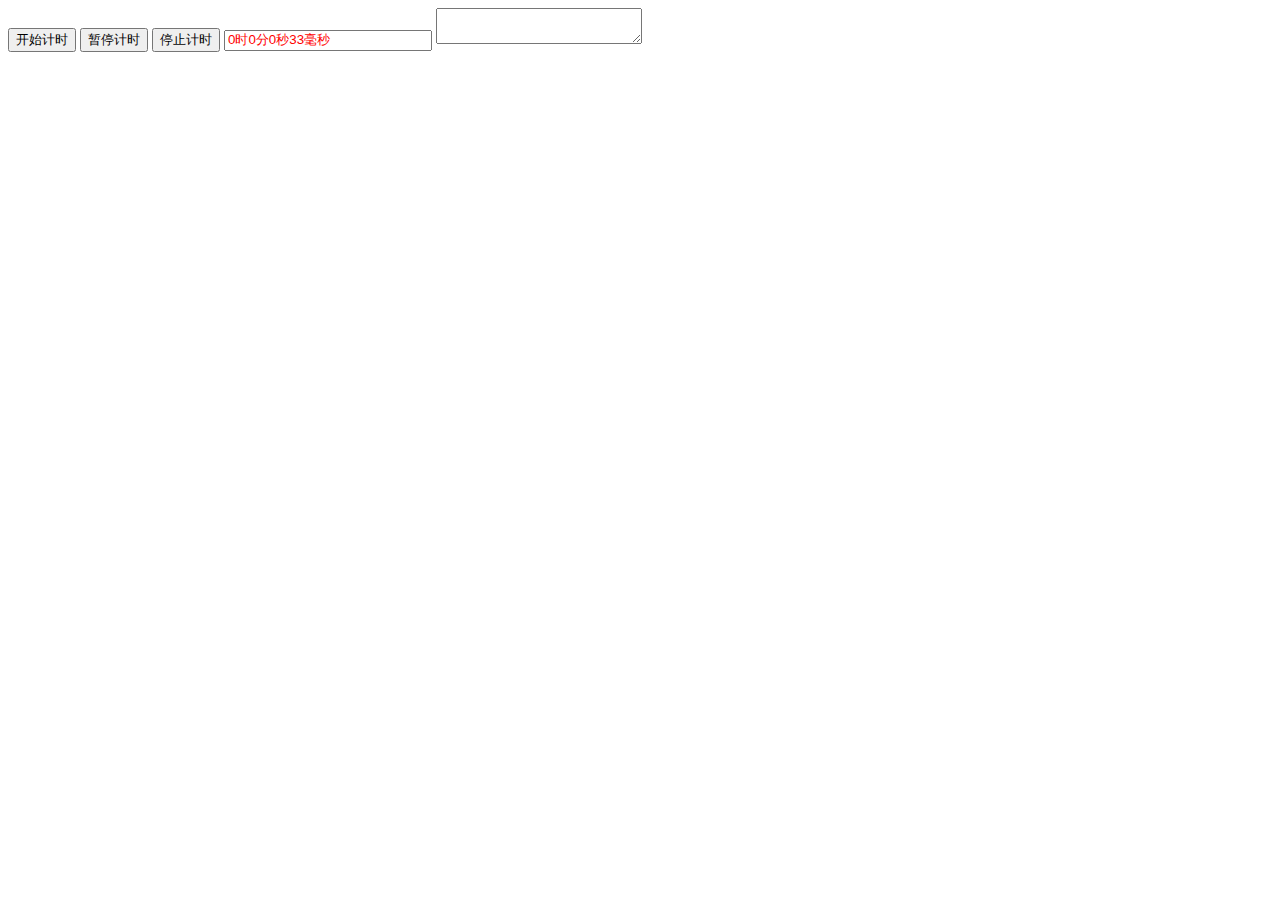
<file: TimeCount/index.html>
<!DOCTYPE html>
<html>

	<head>
		<meta charset="utf-8" />
		<title></title>
	</head>

	<script language="javascript">
		var se, m = 0,
			h = 0,
			s = 0,
			ss = 1,
			rindex = 0;
			
		var recordt= new Array;

		function second() {
			if ((ss % 50) == 0) {
				s += 1;
				ss = 1;
			}
			if (s > 0 && (s % 60) == 0) {
				m += 1;
				s = 0;
			}
			if (m > 0 && (m % 60) == 0) {
				h += 1;
				m = 0;
			}
			t = h + "时" + m + "分" + s + "秒" + ss + "毫秒"; //时分秒运算
			document.getElementById("showtime").value = t; //这有一个给id为showtime的input赋值的语句，可以实现动态计时。
			//其实所谓的动态计时，就是在很短的时间里不停给显示时间的地方更新数值，由于速度很快，这样计时器看起来时刻都在变化。但其实不是的，它从本质上还是静态的，这跟js的伪多线程原理是一样的。
			ss += 1;
		}

		function startclock() {
			clearInterval(se);
			se = setInterval("second()", 20);
		} //这个函数是要放到按钮的click事件上的
		function pauseclock() {
			clearInterval(se);
			//document.getElementById("recordtime").value = t;
			recordt[rindex] = t;
			document.getElementById("recordtime").value += recordt[rindex]+"\r\n";
			rindex++;
		} //这个函数是要放到按钮的click事件上的
		function stopclock() {
			clearInterval(se);
			ss = 1;
			m = h = s = rindex = 0;
			recordt = new Array;
		} //这个函数是要放到按钮的click事件上的
	</script>

	<body onload = "startclock()";>
		
		<input name="s" type="button" value="开始计时" onClick="startclock()">

		<input name="s" type="button" value="暂停计时" onClick="pauseclock()">

		<input name="s" type="button" value="停止计时" onClick="stopclock()">

		<input name="showtime" style="color:#ff0000;width:200px;" id="showtime" type="text" value="0时0分0秒">
		
		<textarea name = "recordtime" style="color:#ff0000;width:200px;" id="recordtime" type="text" value="0时0分0秒">
			
		</textarea>

	</body>

</html>
</file>
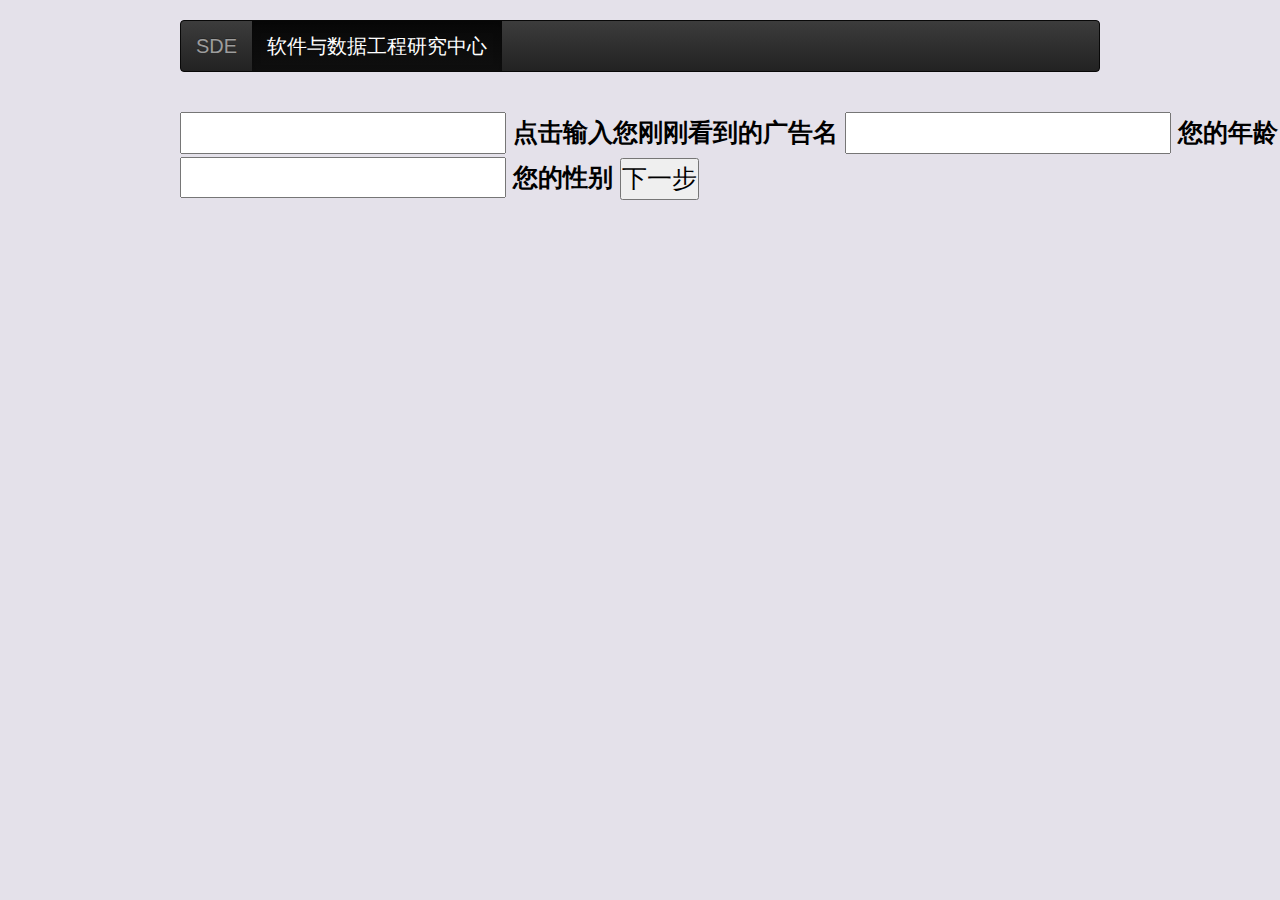
<file: Exper1/ans1.html>
<!DOCTYPE html><meta charset="UTF-8"><html><link href="css/bootstrap.min.css" rel="stylesheet" /><link href="css/bootstrap-theme.min.css" rel="stylesheet"/><link href="css/read.css" rel="stylesheet"/><script src="jquery-1.10.2.min.js"></script><script src="js/classie.js"></script><script src="js/descrip.js"></script><script src="js/common-min.js"></script><script>var first = 0;var second = 0;function alertradio() {    alert($("input[name='radio1']:checked").val());}function get_input() {    // alert(sessionStorage.getItem("readtime"));    var adname = document.getElementById("input1").value;    var age = document.getElementById("input2").value;    var gender = document.getElementById("input3").value;    if (adname == "" || age == "" || gender == "") {        alert("请填写相关内容");    } else {        sessionStorage.setItem("adname", adname);        sessionStorage.setItem("age", age);        sessionStorage.setItem("gender", gender);        next();    }}function get_radio1() {    // alert(sessionStorage.getItem("readtime"));    first = $("input[name='radio1']:checked").val();    if (first == null) {        alert("请为每个测试至少选择1个选项 !");    } else {        sessionStorage.setItem("adradio1", first);        next();    }}function get_radio2() {    // alert(sessionStorage.getItem("readtime"));    second = $("input[name='radio2']:checked").val();    if (second == null) {        alert("请为每个测试至少选择1个选项 !");    } else {        sessionStorage.setItem("adradio2", second);        rotateSS();        upload();    }}function rotateSS() //{    for (i = 0; i < sessionStorage.length; i++) {        console.log("第个" + (i + 1) + "键值是" + sessionStorage.key(i) + " ： " + sessionStorage.getItem(sessionStorage.key(i)));    }}</script><head>    <title>来答几个小问题吧</title>    <style>    * {        margin: 0;        padding: 0;    }        body {        background-color: #E4E1EA;        font: normal 25px/1.5 Calibri, Candara, Segoe, "华文中宋", "楷体", Optima, Arial, sans-serif;        color: #000;    }        .wrapper {        text-align: left;        width: 1400px;        margin: 20px auto;    }        p {        margin: 15px 0 5px 0;    }        ul {        list-style: none    }        li span {        display: inline-block;        vertical-align: top;    }        strong {        font-weight: bold;    }        .radio-btn input[type="radio"],    .check-box input[type="checkbox"] {        visibility: hidden;    }        .radio-btn {        width: 25px;        height: 25px;        display: inline-block;        float: left;        margin-right: 5px;        cursor: pointer;        position: relative;        -webkit-border-radius: 90%;        -moz-border-radius: 100%;        border-radius: 100%;        border: 1px solid #E1E484;        box-shadow: 0 0 1px #ccc;        background: rgb(255, 255, 255);        background: -moz-linear-gradient(top, rgba(255, 255, 255, 1) 0%, rgba(246, 246, 246, 1) 47%, rgba(237, 237, 237, 1) 100%);        background: -webkit-gradient(linear, left top, left bottom, color-stop(0%, rgba(255, 255, 255, 1)), color-stop(47%, rgba(246, 246, 246, 1)), color-stop(100%, rgba(237, 237, 237, 1)));        background: -webkit-linear-gradient(top, rgba(255, 255, 255, 1) 0%, rgba(246, 246, 246, 1) 47%, rgba(237, 237, 237, 1) 100%);        background: -o-linear-gradient(top, rgba(255, 255, 255, 1) 0%, rgba(246, 246, 246, 1) 47%, rgba(237, 237, 237, 1) 100%);        background: -ms-linear-gradient(top, rgba(255, 255, 255, 1) 0%, rgba(246, 246, 246, 1) 47%, rgba(237, 237, 237, 1) 100%);        background: linear-gradient(to bottom, rgba(255, 255, 255, 1) 0%, rgba(246, 246, 246, 1) 47%, rgba(237, 237, 237, 1) 100%);        filter: progid: DXImageTransform.Microsoft.gradient(startColorstr='#ffffff', endColorstr='#ededed', GradientType=0);    }        .checkedRadio {        -moz-box-shadow: inset 0 0 5px 1px #ccc;        -webkit-box-shadow: inset 0 0 5px 1px #ccc;        box-shadow: inset 0 0 5px 1px #ccc;    }        .radio-btn i {        border: 1px solid #ccc;        width: 10px;        height: 10px;        position: absolute;        left: 4px;        top: 4px;        -webkit-border-radius: 100%;        -moz-border-radius: 100%;        border-radius: 100%;    }        .checkedRadio i {        background-color: #E1E484;    }    </style>    <!--<script src="js/prefixfree.min.js"></script>--></head><body>    <div class="container">        <h1></h1>        <nav class="navbar navbar-inverse">            <!-- Brand and toggle get grouped for better mobile display -->            <div class="navbar-header">                <button type="button" class="navbar-toggle collapsed" data-toggle="collapse" data-target="#navbar-menu" aria-expanded="false">                    <span class="sr-only">Toggle navigation</span>                    <span class="icon-bar"></span>                    <span class="icon-bar"></span>                    <span class="icon-bar"></span>                </button>                <a style="font-size: 20px" class="navbar-brand" href="#">SDE</a>            </div>            <div id="navbar-menu" class="collapse navbar-collapse">                <ul class="nav navbar-nav">                    <li class="active">                        <a style="font-size: 20px" href="#">软件与数据工程研究中心</a>                    </li>                </ul>            </div>        </nav>        <table>            <tr>                <td id="tdBjzbsx">                    <div class="wrapper" id="div1" style="display: block" align="center">                        <section class="content bgcolor-1">                            <!--    <li>                                <p style="font-size: 30px">1.请输入你之前阅读时看到的广告名字</p>                            </li> -->                            <span class="input input--haruki">                            <input id="input1" type="text" class="input__field input__field--haruki">                                <label class="input__label input__label--haruki" for="input1">                                <span class="input__label-content input__label-content--haruki">点击输入您刚刚看到的广告名</span>                            </label>                            </span>                            <span class="input input--haruki">                             <input id="input2" type="text" class="input__field input__field--haruki">                                <label class="input__label input__label--haruki" for="input2">                                <span class="input__label-content input__label-content--haruki">您的年龄</span>                            </label>                            </span>                            <span class="input input--haruki">                                 <input id="input3" type="text" class="input__field input__field--haruki">                                <label class="input__label input__label--haruki" for="input3">                                <span class="input__label-content input__label-content--haruki">您的性别</span>                            </label>                            </span>                            <span class="input input--haruki" style="vertical-align: middle;">                            <button class="butt" onclick="get_input()">下一步</button>                            </span>                        </section>                        <br/>                        <br/>                        <br/>                    </div>                    <div class="wrapper" id="div2" style="display: none">                        <ul>                            <li>                                <p>下面哪一则广告你见过</p>                            </li>                            <li>                                <input name="radio1" type="radio" class="radio-btn" value="A" />A. 五粮液</li>                            <li>                                <input name="radio1" type="radio" class="radio-btn" value="B" />B. 老白干</li>                            <li>                                <input name="radio1" type="radio" class="radio-btn" value="C" />C. 水井坊</li>                            <li>                                <input name="radio1" type="radio" class="radio-btn" value="D" />D. 杰德</li>                        </ul>                        <span class="input input--haruki" style="vertical-align: middle;">                            <button class="butt" onclick="get_radio1()">下一步</button>                            </span>                    </div>                    <div class="wrapper" id="div3" style="display: none">                        <!--<ul>                            <li>                                <p>下面哪一则广告你见过</p>                            </li>                            <li>                                <input name="radio2" type="radio" style="float: bottom" class="radio-btn" value="A" /></li>                                <img src="pic/ad1.jpg">                            <li>                                <input name="radio2" type="radio" class="radio-btn" value="B" /></li>                                <img src="pic/ad2.jpg">                            <li>                                <input name="radio2" type="radio" class="radio-btn" value="C" />C. 水井坊</li>                            <li>                                <input name="radio2" type="radio" class="radio-btn" value="D" />D. 杰德</li>                        </ul>-->                        <table style="border-collapse:separate; border-spacing:30px; ">                            <tr>                                <td>                                    <label for="imgad1">                                        <!--<a href="javascript:;" onclick="$("#imgad1").attr("checked",'checked')">-->                                        <img src="pic/ad1.jpg" align="middle" width="400px" height="320px">                                        <!--</a>-->                                    </label>                                </td>                                <td>                                    <label for="imgad2">                                        <!--<a href="javascript:;" onclick="$("#imgad2").attr("checked",'checked')">-->                                        <img src="pic/ad5.jpg" align="middle" width="400px" height="320px">                                        <!--</a>-->                                    </label>                                </td>                            </tr>                            <tr>                                <td>                                    <input name="radio2" id="imgad1" type="radio" class="radio-btn" value="A" />                                    </li>                                </td>                                <td>                                    <input name="radio2" id="imgad2" type="radio" class="radio-btn" value="B" />                                    </li>                                </td>                            </tr>                            <tr>                                <td>                                    <label for="imgad3">                                        <img src="pic/ad6.jpg" align="middle" width="400px" height="320px">                                    </label>                                </td>                                <td>                                    <label for="imgad4">                                        <img src="pic/ad7.jpg" align="middle" width="400px" height="320px">                                    </label>                                </td>                            </tr>                            <tr>                                <td>                                    <input name="radio2" id="imgad3" type="radio" class="radio-btn" value="C" />                                </td>                                <td>                                    <input name="radio2" id="imgad4" type="radio" class="radio-btn" value="D" />                                </td>                            </tr>                        </table>                        <br/>                        <br/>                        <button id="login_submit" class="butt" onclick="get_radio2()">下一步</button>                    </div>                </td>            </tr>            <tr>                <td>                    <div align="center">                        <!-- <button class="butt" onclick="get_input()">下一步</button> -->                        </br>                    </div>                </td>                <!-- <input type="button" value="下一步" id="xyb" name="cz3" onclick="javascript:next()" /> -->            </tr>        </table>    </div>    <!--                     </br>                    </br>                </td>            </tr>        </table>        <!-- <div class="wrapper">            <ul>                <li>                    <p>第一个问题: 下列哪个选项是错误的</p>                </li>                <li>                    <input name="radio1" type="radio" class="radio-btn" value="A" />A. 文中的爸爸是摆渡手</li>                <li>                    <input name="radio1" type="radio" class="radio-btn" value="B" />B. 文中的“阿姨”是作者的妈妈</li>                <li>                    <input name="radio1" type="radio" class="radio-btn" value="C" />C. 文中的爸爸是作者的亲生父亲</li>                <li>                    <input name="radio1" type="radio" class="radio-btn" value="D" />D. 文中表达了帮助别人的价值观</li>            </ul>            <br/>            <ul>                <li>                    <p>第二个问题：谁救了摆渡手</p>                </li>                <li>                    <input name="radio2" type="radio" class="radio-btn" value="A" />A. </li>                <li>                    <input name="radio2" type="radio" class="radio-btn" value="B" />B. </li>                <li>                    <input name="radio2" type="radio" class="radio-btn" value="C" />C. </li>                <li>                    <input name="radio2" type="radio" class="radio-btn" value="D" />D. </li>            </ul>            <br/>            <br/>            <!-- <div align="center"> -->    <!-- <button class="butt" align="center" onclick="get_radio()">下一步</button> -->    <!-- </div> -->    <!-- </div> -->    <!--<div style="text-align:center;clear:both">-->    <!--<script src="/gg_bd_ad_720x90.js" type="text/javascript"></script>-->    <!--<script src="/follow.js" type="text/javascript"></script>-->    <!--<script src="js/index.js"></script>-->    <script>    (function() {        // trim polyfill : https://developer.mozilla.org/en-US/docs/Web/JavaScript/Reference/Global_Objects/String/Trim        if (!String.prototype.trim) {            (function() {                // Make sure we trim BOM and NBSP                var rtrim = /^[\s\uFEFF\xA0]+|[\s\uFEFF\xA0]+$/g;                String.prototype.trim = function() {                    return this.replace(rtrim, '');                };            })();        }        [].slice.call(document.querySelectorAll('input.input__field')).forEach(function(inputEl) {            // in case the input is already filled..            if (inputEl.value.trim() !== '') {                classie.add(inputEl.parentNode, 'input--filled');            }            // events:            inputEl.addEventListener('focus', onInputFocus);            inputEl.addEventListener('blur', onInputBlur);        });        function onInputFocus(ev) {            classie.add(ev.target.parentNode, 'input--filled');        }        function onInputBlur(ev) {            if (ev.target.value.trim() === '') {                classie.remove(ev.target.parentNode, 'input--filled');            }        }    })();    </script>    <script>    function upload() {            console.log('jinlaile');            var $submitBt = $('#login_submit');            // 组装请求            var request = {                esradio1: sessionStorage.getItem("esradio1"),                esradio2: sessionStorage.getItem("esradio2"),                adradio1: sessionStorage.getItem("adradio1"),                adradio2: sessionStorage.getItem("adradio2"),                adname: sessionStorage.getItem("adname"),                age: sessionStorage.getItem("age"),                gender: sessionStorage.getItem("gender"),                readtime: sessionStorage.getItem("readtime"),                type: sessionStorage.getItem("type")            };                        // 检查锁            if ($submitBt.hasClass('loading')) {                return false;            }            $submitBt.addClass('loading').text('登录中...')            $.ajax({                'url': API_BASE + '/pc_insert_data.php',                //                   'url'      : API_BASE + '/head.php',                'data': request,                'dataType': 'json',                'type': 'post',                'success': function(json) {                    var errArr = [0, '数据库连接失败', 0, 0, 0, '缺少参数', 0, '用户名或密码错误', 0, 0, 0, '字符非法']                    if (json.rcode == 0) {                        // 成功之后跳转                        window.location.href = 'endpage.html'                    } else {                        Gtool.msgBox("登录失败", errArr[json.rcode] || '出现未知错误')                    }                },                'error': function() {                    Gtool.msgBox("登录失败", "登录过程中发生错误。")                },                'complete': function() {                    $submitBt.removeClass('loading').text('登 录')                }            });    }    </script></body></html>
</file>
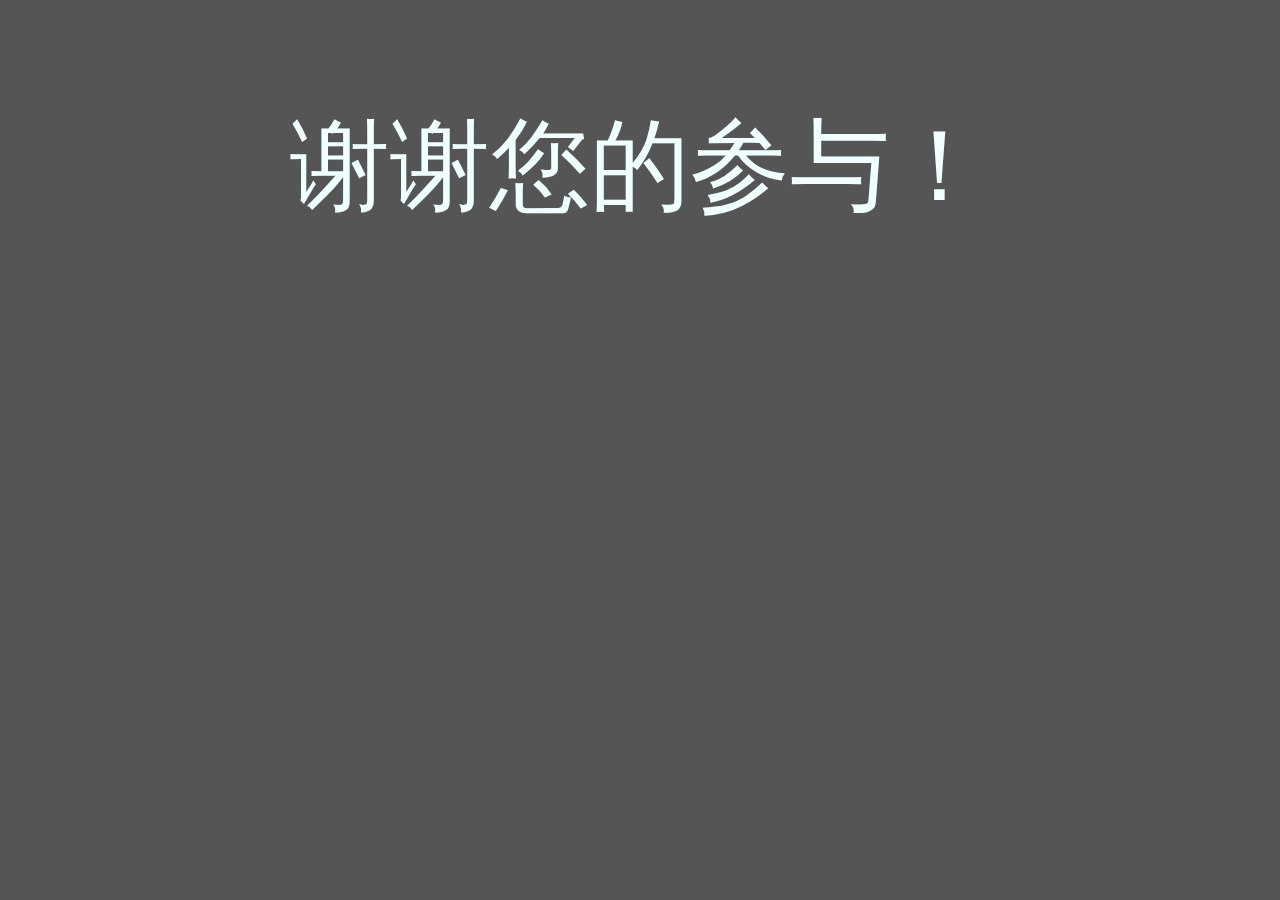
<file: Exper1/endpage.html>
<!DOCTYPE html>
<html lang="en">
<head>
    <meta charset="UTF-8">
    <title>谢谢参与！</title>
</head>
<body style="background-color: #555555;">

<div align="center"?>
<p style="font-size: 100px;font-family: 华文彩云;color: azure">谢谢您的参与！</p>
</div>
</body>
</html>
</file>
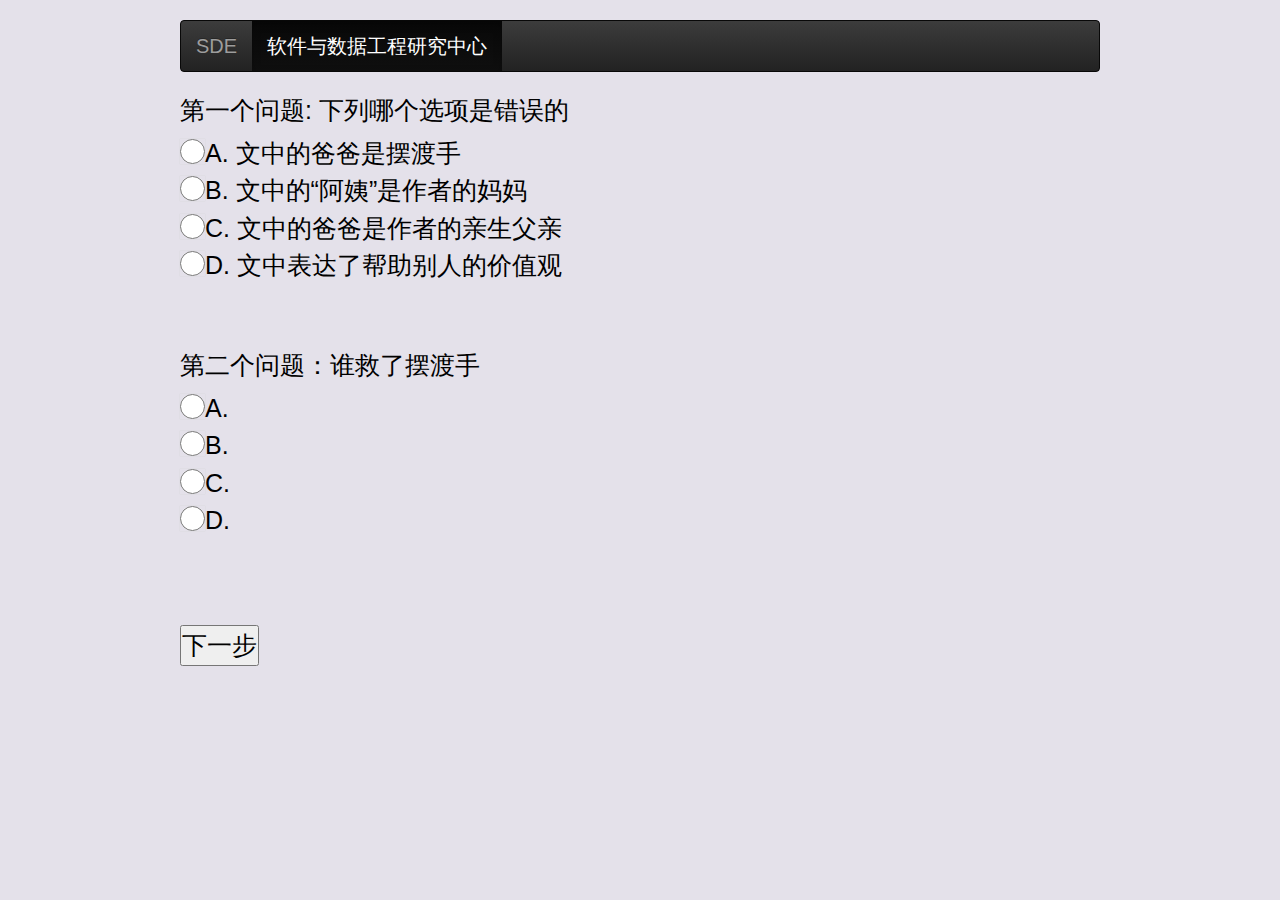
<file: Exper1/qanda1.html>
<!DOCTYPE html>
<meta charset="UTF-8">
<html>
<link href="css/bootstrap.min.css" rel="stylesheet" />
<link href="css/bootstrap-theme.min.css" rel="stylesheet" />
<link href="css/read.css" rel="stylesheet" />
<script src='jquery-1.10.2.min.js'></script>
<script type="text/javascript">
var first = 0;
var second = 0;
function alertradio(){
	alert($("input[name='radio1']:checked").val());
}
function get_radio() {

    // alert(sessionStorage.getItem("readtime"));
    first = $("input[name='radio1']:checked").val();
    second = $("input[name='radio2']:checked").val();
    
    if (first == null || second == null) {
        alert("请为每个测试至少选择1个选项 !");
    } else {
       // going on
     sessionStorage.setItem("esradio1", first);
     sessionStorage.setItem("esradio2",second);
    window.location.href="ans1.html"
    }
    
    // }
}
</script>

<head>
    <title>来答几个小问题吧</title>
    <style>
    * {
        margin: 0;
        padding: 0;
    }
    
    body {
        background-color: #E4E1EA;
        font: normal 25px/1.5 Calibri, Candara, Segoe, "华文中宋", "楷体", Optima, Arial, sans-serif;
        color: #000;
    }
    
    .wrapper {
        text-align: left;
        width: 1200px;
        margin: 20px auto;
    }
    
    p {
        margin: 15px 0 5px 0;
    }
    
    ul {
        list-style: none
    }
    
    li span {
        display: inline-block;
        vertical-align: top;
    }
    
    strong {
        font-weight: bold;
    }
    
    .radio-btn input[type="radio"],
    .check-box input[type="checkbox"] {
        visibility: hidden;
    }
    
    .radio-btn {
        width: 25px;
        height: 25px;
        display: inline-block;
        float: left;
        margin-right: 5px;
        cursor: pointer;
        position: relative;
        -webkit-border-radius: 90%;
        -moz-border-radius: 100%;
        border-radius: 100%;
        border: 1px solid #E1E2E4;
        box-shadow: 0 0 1px #ccc;
        background: rgb(255, 255, 255);
        background: -moz-linear-gradient(top, rgba(255, 255, 255, 1) 0%, rgba(246, 246, 246, 1) 47%, rgba(237, 237, 237, 1) 100%);
        background: -webkit-gradient(linear, left top, left bottom, color-stop(0%, rgba(255, 255, 255, 1)), color-stop(47%, rgba(246, 246, 246, 1)), color-stop(100%, rgba(237, 237, 237, 1)));
        background: -webkit-linear-gradient(top, rgba(255, 255, 255, 1) 0%, rgba(246, 246, 246, 1) 47%, rgba(237, 237, 237, 1) 100%);
        background: -o-linear-gradient(top, rgba(255, 255, 255, 1) 0%, rgba(246, 246, 246, 1) 47%, rgba(237, 237, 237, 1) 100%);
        background: -ms-linear-gradient(top, rgba(255, 255, 255, 1) 0%, rgba(246, 246, 246, 1) 47%, rgba(237, 237, 237, 1) 100%);
        background: linear-gradient(to bottom, rgba(255, 255, 255, 1) 0%, rgba(246, 246, 246, 1) 47%, rgba(237, 237, 237, 1) 100%);
        filter: progid: DXImageTransform.Microsoft.gradient(startColorstr='#ffffff', endColorstr='#ededed', GradientType=0);
    }
    
    .checkedRadio {
        -moz-box-shadow: inset 0 0 5px 1px #ccc;
        -webkit-box-shadow: inset 0 0 5px 1px #ccc;
        box-shadow: inset 0 0 5px 1px #ccc;
    }
    
    .radio-btn i {
        border: 1px solid #E1E2E4;
        width: 10px;
        height: 10px;
        position: absolute;
        left: 4px;
        top: 4px;
        -webkit-border-radius: 100%;
        -moz-border-radius: 100%;
        border-radius: 100%;
    }
    
    .checkedRadio i {
        background-color: #898A8C;
    }
    </style>
    <!--<script src="js/prefixfree.min.js"></script>-->
</head>

<body>
    <div class="container">
        <h1></h1>
        <nav class="navbar navbar-inverse">
            <!-- Brand and toggle get grouped for better mobile display -->
            <div class="navbar-header">
                <button type="button" class="navbar-toggle collapsed" data-toggle="collapse" data-target="#navbar-menu" aria-expanded="false">
                    <span class="sr-only">Toggle navigation</span>
                    <span class="icon-bar"></span>
                    <span class="icon-bar"></span>
                    <span class="icon-bar"></span>
                </button>
                <a style="font-size: 20px" class="navbar-brand" href="#">SDE</a>
            </div>
            <div id="navbar-menu" class="collapse navbar-collapse">
                <ul class="nav navbar-nav">
                    <li class="active">
                        <a style="font-size: 20px" href="#">软件与数据工程研究中心</a>
                    </li>
                </ul>
            </div>
        </nav>
        <div class="wrapper">
            <ul>
                <li>
                    <p>第一个问题: 下列哪个选项是错误的</p>
                </li>
                <li>
                    <input name="radio1" type="radio" class="radio-btn" value="A" />A. 文中的爸爸是摆渡手</li>
                <li>
                    <input name="radio1" type="radio" class="radio-btn" value="B" />B. 文中的“阿姨”是作者的妈妈</li>
                <li>
                    <input name="radio1" type="radio" class="radio-btn" value="C" />C. 文中的爸爸是作者的亲生父亲</li>
                <li>
                    <input name="radio1" type="radio" class="radio-btn" value="D" />D. 文中表达了帮助别人的价值观</li>
            </ul>
            <br/>
            <ul>
                <li>
                    <p>第二个问题：谁救了摆渡手</p>
                </li>
                <li>
                    <input name="radio2" type="radio" class="radio-btn" value="A" />A. </li>
                <li>
                    <input name="radio2" type="radio" class="radio-btn" value="B" />B. </li>
                <li>
                    <input name="radio2" type="radio" class="radio-btn" value="C" />C. </li>
                <li>
                    <input name="radio2" type="radio" class="radio-btn" value="D" />D. </li>
            </ul>
            <br/>
            <br/>
            <!-- <div align="center"> -->
            <button class="butt" align="center" onclick="get_radio()">下一步</button>
            <!-- </div> -->
        </div>
        <!--<div style="text-align:center;clear:both">-->
        <!--<script src="/gg_bd_ad_720x90.js" type="text/javascript"></script>-->
        <!--<script src="/follow.js" type="text/javascript"></script>-->
    </div>
    
    <!--<script src="js/index.js"></script>-->
</body>

</html>
</file>
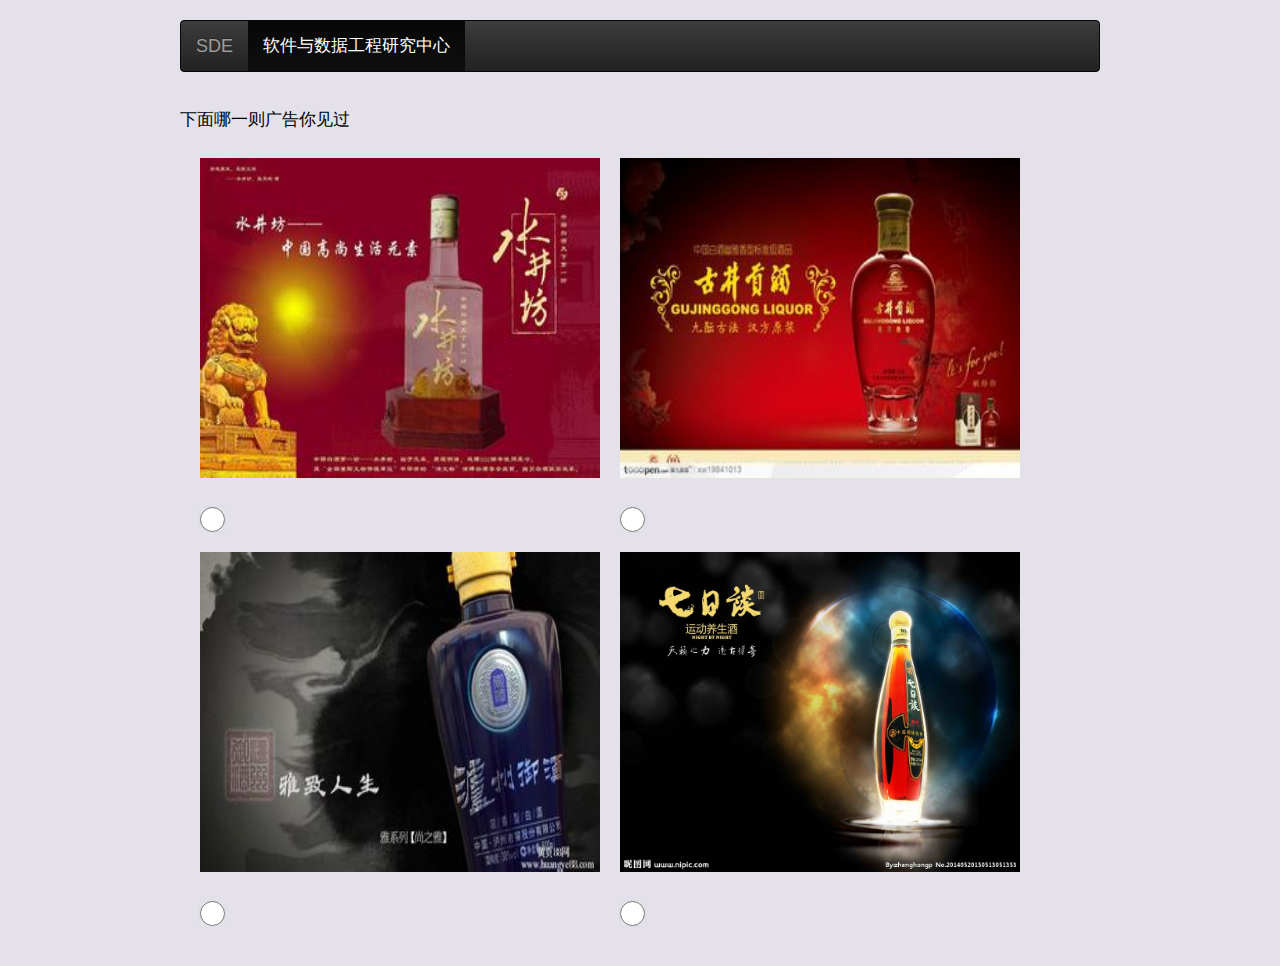
<file: Exper1/qanda3.html>
<!DOCTYPE html>
<meta charset="UTF-8">
<html>
	<link href="css/bootstrap.min.css" rel="stylesheet" />
	<link href="css/bootstrap-theme.min.css" rel="stylesheet" />
	<link href="css/read.css" rel="stylesheet" />
	<script src='jquery-1.10.2.min.js'></script>

	<head>
		<title>来答几个小问题吧</title>
		<style>
			* {
				margin: 0;
				padding: 0;
			}
			
			body {
				background-color: #E4E1EA;
				font: normal 17px/1.5 Calibri, Candara, Segoe, "华文中宋", "楷体", Optima, Arial, sans-serif;
				color: #000;
			}
			
			.wrapper {
				width: 1200px;
				margin: 20px auto;
				align-content: center;
			}
			
			p {
				margin: 15px 0 5px 0;
			}
			
			ul {
				list-style: none
			}
			
			li span {
				display: inline-block;
				vertical-align: top;
			}
			
			strong {
				font-weight: bold;
			}
			
			.radio-btn input[type="radio"],
			.check-box input[type="checkbox"] {
				visibility: hidden;
			}
			
			.radio-btn {
				width: 25px;
				height: 25px;
				display: inline-block;
				float: left;
				margin: 3px 7px 0 0;
				cursor: pointer;
				position: relative;
				-webkit-border-radius: 100%;
				-moz-border-radius: 100%;
				border-radius: 100%;
				border: 1px solid #ccc;
				box-shadow: 0 0 1px #ccc;
				background: rgb(255, 255, 255);
				background: -moz-linear-gradient(top, rgba(255, 255, 255, 1) 0%, rgba(246, 246, 246, 1) 47%, rgba(237, 237, 237, 1) 100%);
				background: -webkit-gradient(linear, left top, left bottom, color-stop(0%, rgba(255, 255, 255, 1)), color-stop(47%, rgba(246, 246, 246, 1)), color-stop(100%, rgba(237, 237, 237, 1)));
				background: -webkit-linear-gradient(top, rgba(255, 255, 255, 1) 0%, rgba(246, 246, 246, 1) 47%, rgba(237, 237, 237, 1) 100%);
				background: -o-linear-gradient(top, rgba(255, 255, 255, 1) 0%, rgba(246, 246, 246, 1) 47%, rgba(237, 237, 237, 1) 100%);
				background: -ms-linear-gradient(top, rgba(255, 255, 255, 1) 0%, rgba(246, 246, 246, 1) 47%, rgba(237, 237, 237, 1) 100%);
				background: linear-gradient(to bottom, rgba(255, 255, 255, 1) 0%, rgba(246, 246, 246, 1) 47%, rgba(237, 237, 237, 1) 100%);
				filter: progid: DXImageTransform.Microsoft.gradient(startColorstr='#ffffff', endColorstr='#ededed', GradientType=0);
			}
			
			.checkedRadio {
				-moz-box-shadow: inset 0 0 5px 1px #ccc;
				-webkit-box-shadow: inset 0 0 5px 1px #ccc;
				box-shadow: inset 0 0 5px 1px #ccc;
			}
			
			.radio-btn i {
				border: 1px solid #E1E2E4;
				width: 10px;
				height: 10px;
				position: absolute;
				left: 4px;
				top: 4px;
				-webkit-border-radius: 100%;
				-moz-border-radius: 100%;
				border-radius: 100%;
			}
			
			.checkedRadio i {
				background-color: #898A8C;
			}
		</style>
		<!--<script src="js/prefixfree.min.js"></script>-->
	</head>

	<body>
		<div class="container">
			<h1></h1>
			<nav class="navbar navbar-inverse">
				<!-- Brand and toggle get grouped for better mobile display -->
				<div class="navbar-header">
					<button type="button" class="navbar-toggle collapsed" data-toggle="collapse" data-target="#navbar-menu" aria-expanded="false">
                    <span class="sr-only">Toggle navigation</span>
                    <span class="icon-bar"></span>
                    <span class="icon-bar"></span>
                    <span class="icon-bar"></span>
                </button>
					<a class="navbar-brand" href="#">SDE</a>
				</div>
				<div id="navbar-menu" class="collapse navbar-collapse">
					<ul class="nav navbar-nav">
						<li class="active">
							<a href="#">软件与数据工程研究中心</a>
						</li>
					</ul>
				</div>
			</nav>

			<div class="wrapper">
				<p>下面哪一则广告你见过</p>
				<table style="border-collapse:separate; border-spacing:20px; ">
					<tr>
						<td>
							 <label for="imgad1"> 
							<!--<a href="javascript:;" onclick="$("#imgad1").attr("checked",'checked')">-->
								<img src="pic/ad1.jpg" align="middle" width="400px" height="320px">
							<!--</a>-->
							 </label> 
						</td>
						<td>
							<label for="imgad2">
							<!--<a href="javascript:;" onclick="$("#imgad2").attr("checked",'checked')">-->
								<img src="pic/ad5.jpg" align="middle" width="400px" height="320px">
								<!--</a>-->
								</label>
						</td>
					</tr>
					<tr>
						<td>
							<input name="radio2" id="imgad1" type="radio" class="radio-btn" value="A" /></li>
						</td>
						<td>
							<input name="radio2" id="imgad2" type="radio" class="radio-btn" value="B" /></li>
						</td>
					</tr>

					<tr>
						<td>
							<label for="imgad3">
                                <img src="pic/ad6.jpg" align="middle" width="400px" height="320px">
                                 </label>
						</td>
						<td>
							<label for="imgad4">
                                <img src="pic/ad7.jpg" align="middle" width="400px" height="320px">
                                 </label>
						</td>
					</tr>
					<tr>
						<td>
							<input name="radio2" id="imgad3" type="radio" class="radio-btn" value="C" />
						</td>
						<td>
							<input name="radio2" id="imgad4" type="radio" class="radio-btn" value="D" />
						</td>
					</tr>
				</table>

			</div>
			<!--<div style="text-align:center;clear:both">-->
			<!--<script src="/gg_bd_ad_720x90.js" type="text/javascript"></script>-->
			<!--<script src="/follow.js" type="text/javascript"></script>-->
		</div>
		<!--<script src="js/index.js"></script>-->
	</body>

</html>
<!-- <style type="text/css">
	/*Custom checkbox*
	/*.check-box {*/
    /*width: 22px;
    height: 22px;
    cursor: pointer;
    display: inline-block;
    margin: 2px 7px 0 0;
    position: relative;
    overflow: hidden;
    box-shadow: 0 0 1px #ccc;
    -webkit-border-radius: 3px;
    -moz-border-radius: 3px;
    border-radius: 3px;
    background: rgb(255, 255, 255);
    background: -moz-linear-gradient(top, rgba(255, 255, 255, 1) 0%, rgba(246, 246, 246, 1) 47%, rgba(237, 237, 237, 1) 100%);
    background: -webkit-gradient(linear, left top, left bottom, color-stop(0%, rgba(255, 255, 255, 1)), color-stop(47%, rgba(246, 246, 246, 1)), color-stop(100%, rgba(237, 237, 237, 1)));
    background: -webkit-linear-gradient(top, rgba(255, 255, 255, 1) 0%, rgba(246, 246, 246, 1) 47%, rgba(237, 237, 237, 1) 100%);
    background: -o-linear-gradient(top, rgba(255, 255, 255, 1) 0%, rgba(246, 246, 246, 1) 47%, rgba(237, 237, 237, 1) 100%);
    background: -ms-linear-gradient(top, rgba(255, 255, 255, 1) 0%, rgba(246, 246, 246, 1) 47%, rgba(237, 237, 237, 1) 100%);
    background: linear-gradient(to bottom, rgba(255, 255, 255, 1) 0%, rgba(246, 246, 246, 1) 47%, rgba(237, 237, 237, 1) 100%);
    filter: progid:DXImageTransform.Microsoft.gradient(startColorstr='#ffffff', endColorstr='#ededed', GradientType=0);
    border: 1px solid #ccc;
}*/
			/*.check-box i {
    background: url('css/check_mark.png') no-repeat center center;
    position: absolute;
    left: 3px;
    bottom: -15px;
    width: 16px;
    height: 16px;
    opacity: .5;
    -webkit-transition: all 400ms ease-in-out;
    -moz-transition: all 400ms ease-in-out;
    -o-transition: all 400ms ease-in-out;
    transition: all 400ms ease-in-out;
    -webkit-transform:rotateZ(-180deg);
    -moz-transform:rotateZ(-180deg);
    -o-transform:rotateZ(-180deg);
    transform:rotateZ(-180deg);*/
			/*}
.checkedBox {
    -moz-box-shadow: inset 0 0 5px 1px #ccc;
    -webkit-box-shadow: inset 0 0 5px 1px #ccc;
    box-shadow: inset 0 0 5px 1px #ccc;
    border-bottom-color: #fff;
}
.checkedBox i {
    bottom: 2px;
    -webkit-transform:rotateZ(0deg);
    -moz-transform:rotateZ(0deg);
    -o-transform:rotateZ(0deg);
    transform:rotateZ(0deg);
}*/
/*Custom radio button*/
html,
			body,
			div,
			span,
			applet,
			object,
			iframe,
			h1,
			h2,
			h3,
			h4,
			h5,
			h6,
			p,
			blockquote,
			pre,
			a,
			abbr,
			acronym,
			address,
			big,
			cite,
			code,
			del,
			dfn,
			em,
			img,
			ins,
			kbd,
			q,
			s,
			samp,
			small,
			strike,
			strong,
			sub,
			sup,
			tt,
			var,
			b,
			u,
			i,
			center,
			dl,
			dt,
			dd,
			ol,
			ul,
			li,
			fieldset,
			form,
			label,
			legend,
			table,
			caption,
			tbody,
			tfoot,
			thead,
			tr,
			th,
			td,
			article,
			aside,
			canvas,
			details,
			embed,
			figure,
			figcaption,
			footer,
			header,
			hgroup,
			menu,
			nav,
			output,
			ruby,
			section,
			summary,
			time,
			mark,
			audio,
			video {
				margin: 0;
				padding: 0;
				border: 0;
				font-size: 100%;
				font: inherit;
				vertical-align: baseline
			}
			
			article,
			aside,
			details,
			figcaption,
			figure,
			footer,
			header,
			hgroup,
			menu,
			nav,
			section {
				display: block
			}
			
			body {
				line-height: 1
			}
			
			ol,*/
/*blockquote,
			q {
				quotes: none
			}
			
			blockquote:before,
			blockquote:after,
			q:before,
			q:after {
				content: '';
				content: none
			}
			
			table {
				border-collapse: collapse;
				border-spacing: 0
			}*/
</style>> -->
</file>
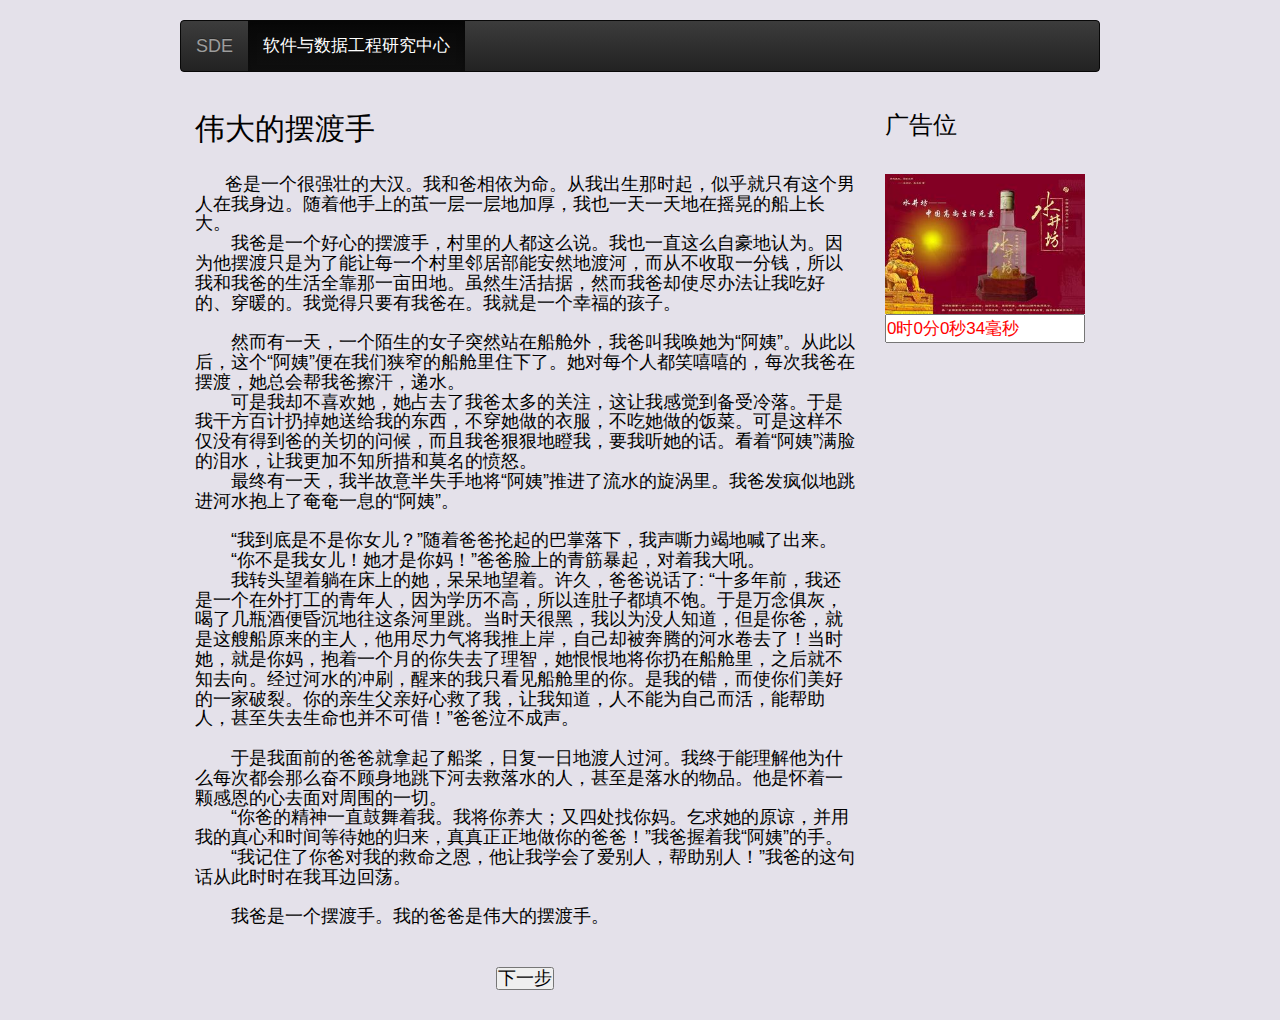
<file: Exper1/reading.html>
<!DOCTYPE html>
<html>
<meta charset="UTF-8">

<head>
    <title>
        阅读理解页面
    </title>
</head>
<link href="css/bootstrap.min.css" rel="stylesheet" />
<link href="css/bootstrap-theme.min.css" rel="stylesheet" />
<link href="css/read.css" rel="stylesheet" />
<!--<script src="js/timecount.js"></script>-->
<script>
var se, m = 0,
h = 0,
s = 0,
ss = 1,
rindex = 0;
var t ="";
var recordt= new Array;

function second() {
if ((ss % 50) == 0) {
s += 1;
ss = 1;
}
if (s > 0 && (s % 60) == 0) {
m += 1;
s = 0;
}
if (m > 0 && (m % 60) == 0) {
h += 1;
m = 0;
}
t = h + "时" + m + "分" + s + "秒" + ss + "毫秒"; //时分秒运算
document.getElementById("showtime").value = t;
//这有一个给id为showtime的input赋值的语句，可以实现动态计时。
//其实所谓的动态计时，就是在很短的时间里不停给显示时间的地方更新数值，由于速度很快，这样计时器看起来时刻都在变化。但其实不是的，它从本质上还是静态的，这跟js的伪多线程原理是一样的。
ss += 1;
}

function startclock() {
clearInterval(se);
se = setInterval("second()", 20);
} //这个函数是要放到按钮的click事件上的
function pauseclock() {
clearInterval(se);
//document.getElementById("recordtime").value = t;
recordt[rindex] = t;
//document.getElementById("recordtime").value += recordt[rindex]+"\r\n";
rindex++;
} //这个函数是要放到按钮的click事件上的
function stopclock() {
clearInterval(se);
ss = 1;
m = h = s = rindex = 0;
recordt = new Array;
} //这个函数是要放到按钮的click事件上的
function complete(){
clearInterval(se);
sessionStorage.setItem("readtime",t);
sessionStorage.setItem("type",1);
window.location.href ='qanda1.html';
}

</script>

<style>
* {
    margin: 0;
    padding: 0;
}

body {
    background-color: #E4E1EA;
    font: normal 17px/1.5 Calibri, Candara, Segoe, "华文中宋", "楷体", Optima, Arial, sans-serif;
    color: #000;
}
</style>

<body onload = "startclock()">
    <div class="container">
        <h1></h1>
        <nav class="navbar navbar-inverse">
            <!-- Brand and toggle get grouped for better mobile display -->
            <div class="navbar-header">
                <button type="button" class="navbar-toggle collapsed" data-toggle="collapse" data-target="#navbar-menu" aria-expanded="false">
                    <span class="sr-only">Toggle navigation</span>
                    <span class="icon-bar"></span>
                    <span class="icon-bar"></span>
                    <span class="icon-bar"></span>
                </button>
                <a class="navbar-brand" href="#">SDE</a>
            </div>
            <div id="navbar-menu" class="collapse navbar-collapse">
                <ul class="nav navbar-nav">
                    <li class="active"><a href="#">软件与数据工程研究中心</a></li>
                </ul>
            </div>
        </nav>
        <div id="content" class="row-fluid">
            <div class="col-md-9">
                <h2>伟大的摆渡手</h2>
                <h4>
            <br/>
    &nbsp&nbsp&nbsp&nbsp&nbsp&nbsp爸是一个很强壮的大汉。我和爸相依为命。从我出生那时起，似乎就只有这个男人在我身边。随着他手上的茧一层一层地加厚，我也一天一天地在摇晃的船上长大。<br/>
　　我爸是一个好心的摆渡手，村里的人都这么说。我也一直这么自豪地认为。因为他摆渡只是为了能让每一个村里邻居部能安然地渡河，而从不收取一分钱，所以我和我爸的生活全靠那一亩田地。虽然生活拮据，然而我爸却使尽办法让我吃好的、穿暖的。我觉得只要有我爸在。我就是一个幸福的孩子。<br/><br>
　　然而有一天，一个陌生的女子突然站在船舱外，我爸叫我唤她为“阿姨”。从此以后，这个“阿姨”便在我们狭窄的船舱里住下了。她对每个人都笑嘻嘻的，每次我爸在摆渡，她总会帮我爸擦汗，递水。<br/>
　　可是我却不喜欢她，她占去了我爸太多的关注，这让我感觉到备受冷落。于是我干方百计扔掉她送给我的东西，不穿她做的衣服，不吃她做的饭菜。可是这样不仅没有得到爸的关切的问候，而且我爸狠狠地瞪我，要我听她的话。看着“阿姨”满脸的泪水，让我更加不知所措和莫名的愤怒。<br/>
　　最终有一天，我半故意半失手地将“阿姨”推进了流水的旋涡里。我爸发疯似地跳进河水抱上了奄奄一息的“阿姨”。<br/><br>
　　“我到底是不是你女儿？”随着爸爸抡起的巴掌落下，我声嘶力竭地喊了出来。<br/>
　　“你不是我女儿！她才是你妈！”爸爸脸上的青筋暴起，对着我大吼。<br/>
　　我转头望着躺在床上的她，呆呆地望着。许久，爸爸说话了: “十多年前，我还是一个在外打工的青年人，因为学历不高，所以连肚子都填不饱。于是万念俱灰，喝了几瓶酒便昏沉地往这条河里跳。当时天很黑，我以为没人知道，但是你爸，就是这艘船原来的主人，他用尽力气将我推上岸，自己却被奔腾的河水卷去了！当时她，就是你妈，抱着一个月的你失去了理智，她恨恨地将你扔在船舱里，之后就不知去向。经过河水的冲刷，醒来的我只看见船舱里的你。是我的错，而使你们美好的一家破裂。你的亲生父亲好心救了我，让我知道，人不能为自己而活，能帮助人，甚至失去生命也并不可借！”爸爸泣不成声。<br><br>
　　于是我面前的爸爸就拿起了船桨，日复一日地渡人过河。我终于能理解他为什么每次都会那么奋不顾身地跳下河去救落水的人，甚至是落水的物品。他是怀着一颗感恩的心去面对周围的一切。<br/>
　　“你爸的精神一直鼓舞着我。我将你养大；又四处找你妈。乞求她的原谅，并用我的真心和时间等待她的归来，真真正正地做你的爸爸！”我爸握着我“阿姨”的手。
　　“我记住了你爸对我的救命之恩，他让我学会了爱别人，帮助别人！”我爸的这句话从此时时在我耳边回荡。<br/><br>
　　我爸是一个摆渡手。我的爸爸是伟大的摆渡手。
       <br/>
       <br/><br>
    <div align="center">
    <button class="butt"  align="center" onclick="complete()">下一步</button>
    </div>
　　</h4>
            </div>
            <div class="col-md-3">
                <h3>广告位</h3>
                <br/>
                <img src="pic/ad1.jpg" width="100%">
                <br/>
                <input name="showtime" style="color:#ff0000;width:200px;" id="showtime" type="text" value="0时0分0秒">
                <!-- <img src="pic/ad2.jpg" width="100%"> -->
            </div>
        </div>
    </div>
</body>

</html>
</file>
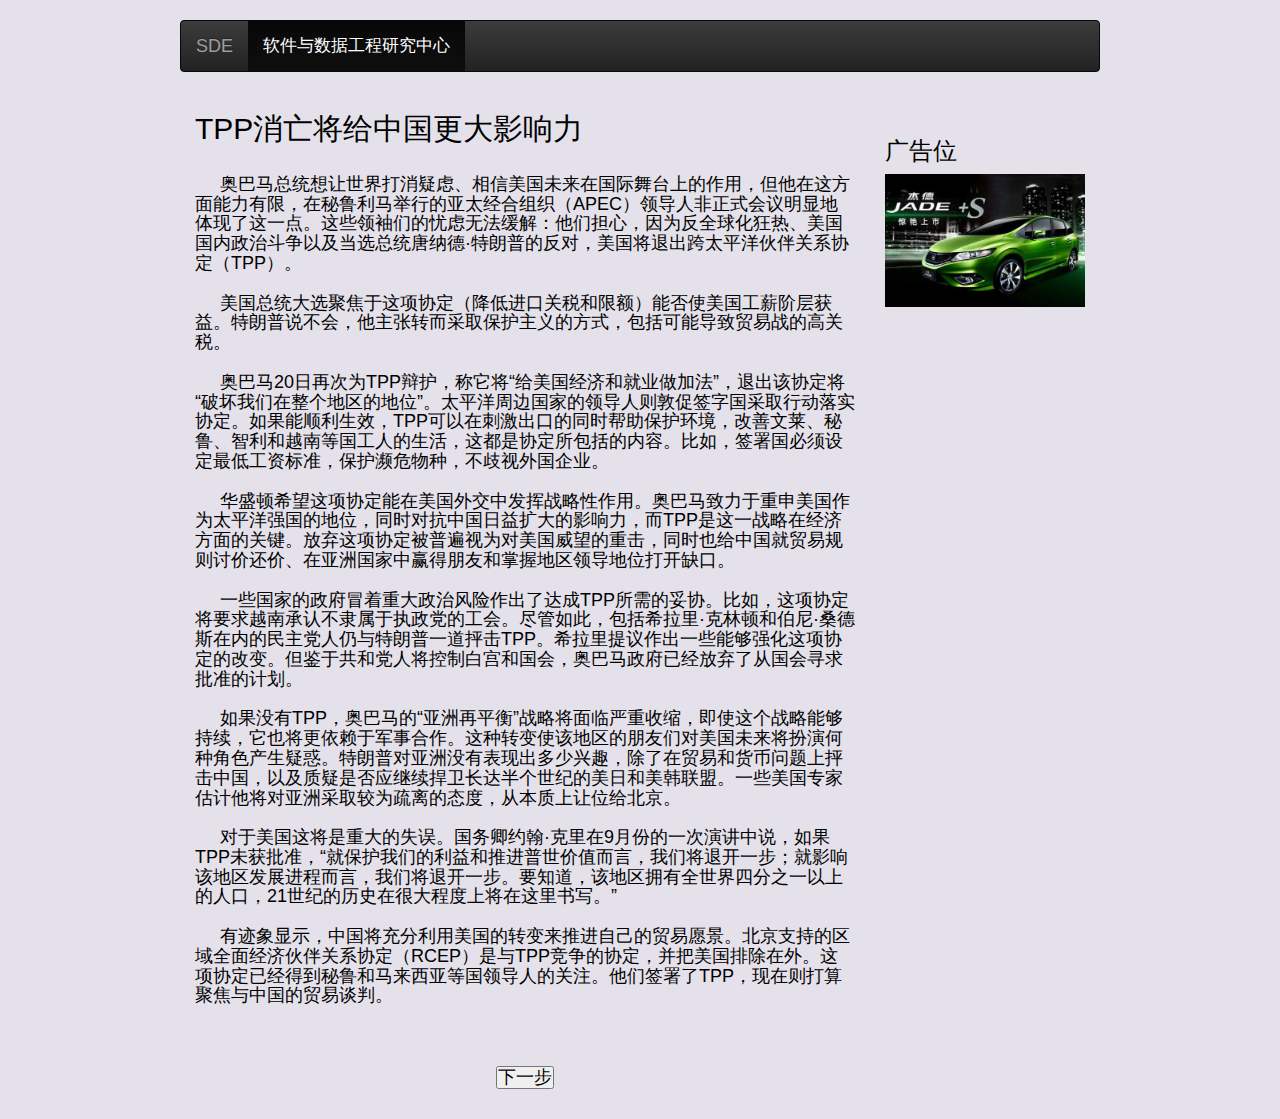
<file: Exper1/reading2.html>
<!DOCTYPE html>
<html>
<meta charset="UTF-8">

<head>
    <title>
        阅读理解页面
    </title>
</head>
<link href="css/bootstrap.min.css" rel="stylesheet" />
<link href="css/bootstrap-theme.min.css" rel="stylesheet" />
<link href="css/read.css" rel="stylesheet" />
<style>
* {
    margin: 0;
    padding: 0;
}

body {
    background-color: #E4E1EA;
    font: normal 17px/1.5 Calibri, Candara, Segoe, "华文中宋", "楷体", Optima, Arial, sans-serif;
    color: #000;
}
</style>

<body>
    <div class="container">
        <h1></h1>
        <nav class="navbar navbar-inverse">
            <!-- Brand and toggle get grouped for better mobile display -->
            <div class="navbar-header">
                <button type="button" class="navbar-toggle collapsed" data-toggle="collapse" data-target="#navbar-menu" aria-expanded="false">
                    <span class="sr-only">Toggle navigation</span>
                    <span class="icon-bar"></span>
                    <span class="icon-bar"></span>
                    <span class="icon-bar"></span>
                </button>
                <a class="navbar-brand" href="#">SDE</a>
            </div>
            <div id="navbar-menu" class="collapse navbar-collapse">
                <ul class="nav navbar-nav">
                    <li class="active"><a href="#">软件与数据工程研究中心</a></li>
                </ul>
            </div>
        </nav>
        <div id="content" class="row-fluid">
            <div class="col-md-9">
                <h2>TPP消亡将给中国更大影响力</h2>
                <h4>
            <br/>
 &nbsp&nbsp&nbsp&nbsp&nbsp奥巴马总统想让世界打消疑虑、相信美国未来在国际舞台上的作用，但他在这方面能力有限，在秘鲁利马举行的亚太经合组织（APEC）领导人非正式会议明显地体现了这一点。这些领袖们的忧虑无法缓解：他们担心，因为反全球化狂热、美国国内政治斗争以及当选总统唐纳德·特朗普的反对，美国将退出跨太平洋伙伴关系协定（TPP）。<br/>
 <br/>
&nbsp&nbsp&nbsp&nbsp&nbsp美国总统大选聚焦于这项协定（降低进口关税和限额）能否使美国工薪阶层获益。特朗普说不会，他主张转而采取保护主义的方式，包括可能导致贸易战的高关税。<br/>
 <br/>
&nbsp&nbsp&nbsp&nbsp&nbsp奥巴马20日再次为TPP辩护，称它将“给美国经济和就业做加法”，退出该协定将“破坏我们在整个地区的地位”。太平洋周边国家的领导人则敦促签字国采取行动落实协定。如果能顺利生效，TPP可以在刺激出口的同时帮助保护环境，改善文莱、秘鲁、智利和越南等国工人的生活，这都是协定所包括的内容。比如，签署国必须设定最低工资标准，保护濒危物种，不歧视外国企业。<br/>        
 <br/>
&nbsp&nbsp&nbsp&nbsp&nbsp华盛顿希望这项协定能在美国外交中发挥战略性作用。奥巴马致力于重申美国作为太平洋强国的地位，同时对抗中国日益扩大的影响力，而TPP是这一战略在经济方面的关键。放弃这项协定被普遍视为对美国威望的重击，同时也给中国就贸易规则讨价还价、在亚洲国家中赢得朋友和掌握地区领导地位打开缺口。<br/>
 <br/>
&nbsp&nbsp&nbsp&nbsp&nbsp一些国家的政府冒着重大政治风险作出了达成TPP所需的妥协。比如，这项协定将要求越南承认不隶属于执政党的工会。尽管如此，包括希拉里·克林顿和伯尼·桑德斯在内的民主党人仍与特朗普一道抨击TPP。希拉里提议作出一些能够强化这项协定的改变。但鉴于共和党人将控制白宫和国会，奥巴马政府已经放弃了从国会寻求批准的计划。<br/>
 <br/>
&nbsp&nbsp&nbsp&nbsp&nbsp如果没有TPP，奥巴马的“亚洲再平衡”战略将面临严重收缩，即使这个战略能够持续，它也将更依赖于军事合作。这种转变使该地区的朋友们对美国未来将扮演何种角色产生疑惑。特朗普对亚洲没有表现出多少兴趣，除了在贸易和货币问题上抨击中国，以及质疑是否应继续捍卫长达半个世纪的美日和美韩联盟。一些美国专家估计他将对亚洲采取较为疏离的态度，从本质上让位给北京。<br/>
 <br/>
&nbsp&nbsp&nbsp&nbsp&nbsp对于美国这将是重大的失误。国务卿约翰·克里在9月份的一次演讲中说，如果TPP未获批准，“就保护我们的利益和推进普世价值而言，我们将退开一步；就影响该地区发展进程而言，我们将退开一步。要知道，该地区拥有全世界四分之一以上的人口，21世纪的历史在很大程度上将在这里书写。”<br/>
 <br/>
&nbsp&nbsp&nbsp&nbsp&nbsp有迹象显示，中国将充分利用美国的转变来推进自己的贸易愿景。北京支持的区域全面经济伙伴关系协定（RCEP）是与TPP竞争的协定，并把美国排除在外。这项协定已经得到秘鲁和马来西亚等国领导人的关注。他们签署了TPP，现在则打算聚焦与中国的贸易谈判。<br/>
<br/><br/><br/>
          <div align="center">
    <button class="butt"  align="center">下一步</button>
    </div align="center">
　　</h4>
            </div>
            <div class="col-md-3">
                <br/>
                <h3>广告位</h3>
                <!-- <img src="pic/ad1.jpg" width="100%"> -->
                <img src="pic/ad2.jpg" width="100%">
            </div>
        </div>
    </div>
</body>

</html>
</file>
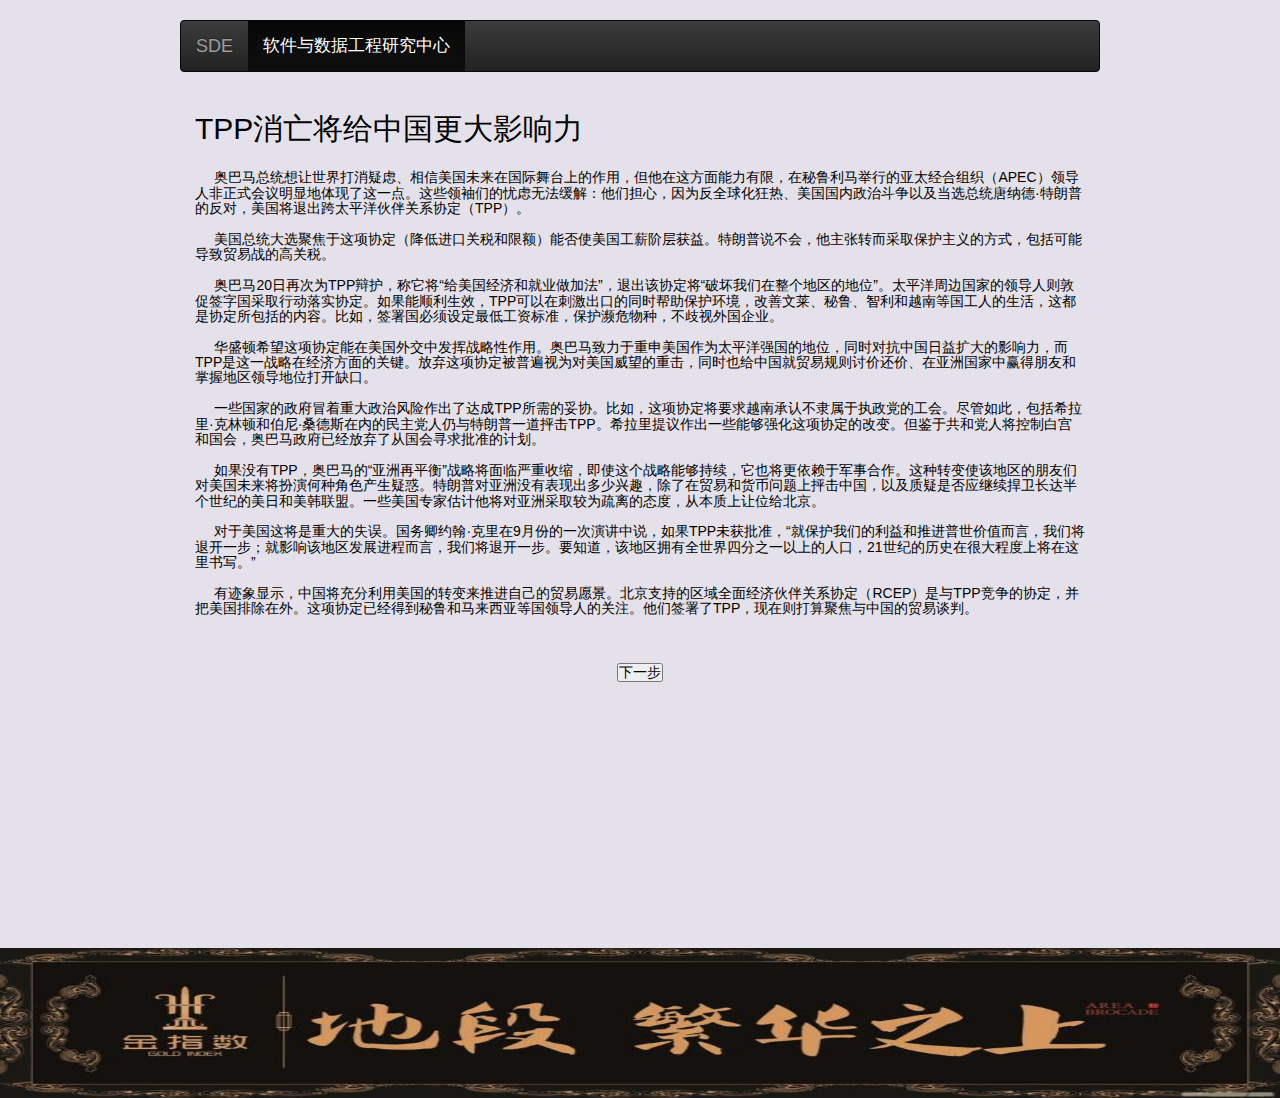
<file: Exper1/reading3.html>
<!DOCTYPE html>
<html>
<meta charset="UTF-8">
<head>
	<title>
		阅读理解页面
	</title>
</head>
<link href="css/bootstrap.min.css" rel="stylesheet"/>
<link href="css/bootstrap-theme.min.css" rel="stylesheet"/>
<link href="css/read.css" rel="stylesheet"/>
<style>
			* {
				margin: 0;
				padding: 0;
			}
			
			body {
				background-color: #E4E1EA;
				font: normal 17px Calibri, Candara, Segoe, "华文中宋", "楷体",
Optima, Arial, sans-serif;
				color: #000;
			}
			</style>
<body >
<div class="container">
<h1></h1>
<nav class="navbar navbar-inverse">
    <!-- Brand and toggle get grouped for better mobile display -->
    <div class="navbar-header">
        <button type="button" class="navbar-toggle collapsed" data-toggle="collapse" data-target="#navbar-menu" aria-expanded="false">
            <span class="sr-only">Toggle navigation</span>
            <span class="icon-bar"></span>
            <span class="icon-bar"></span>
            <span class="icon-bar"></span>
        </button>
        <a class="navbar-brand" href="#">SDE</a>
    </div>
    <div id="navbar-menu" class="collapse navbar-collapse">
        <ul class="nav navbar-nav">
            <li class="active"><a href="#">软件与数据工程研究中心</a></li>
        </ul>
    </div>
</nav>
<div id="content" class="row-fluid">
        <div class="col-md-12">
            <h2>TPP消亡将给中国更大影响力</h2>
            <h5>
            <br/>
 &nbsp&nbsp&nbsp&nbsp&nbsp奥巴马总统想让世界打消疑虑、相信美国未来在国际舞台上的作用，但他在这方面能力有限，在秘鲁利马举行的亚太经合组织（APEC）领导人非正式会议明显地体现了这一点。这些领袖们的忧虑无法缓解：他们担心，因为反全球化狂热、美国国内政治斗争以及当选总统唐纳德·特朗普的反对，美国将退出跨太平洋伙伴关系协定（TPP）。<br/>
 <br/>
&nbsp&nbsp&nbsp&nbsp&nbsp美国总统大选聚焦于这项协定（降低进口关税和限额）能否使美国工薪阶层获益。特朗普说不会，他主张转而采取保护主义的方式，包括可能导致贸易战的高关税。<br/>
 <br/>
&nbsp&nbsp&nbsp&nbsp&nbsp奥巴马20日再次为TPP辩护，称它将“给美国经济和就业做加法”，退出该协定将“破坏我们在整个地区的地位”。太平洋周边国家的领导人则敦促签字国采取行动落实协定。如果能顺利生效，TPP可以在刺激出口的同时帮助保护环境，改善文莱、秘鲁、智利和越南等国工人的生活，这都是协定所包括的内容。比如，签署国必须设定最低工资标准，保护濒危物种，不歧视外国企业。<br/>        
 <br/>
&nbsp&nbsp&nbsp&nbsp&nbsp华盛顿希望这项协定能在美国外交中发挥战略性作用。奥巴马致力于重申美国作为太平洋强国的地位，同时对抗中国日益扩大的影响力，而TPP是这一战略在经济方面的关键。放弃这项协定被普遍视为对美国威望的重击，同时也给中国就贸易规则讨价还价、在亚洲国家中赢得朋友和掌握地区领导地位打开缺口。<br/>
 <br/>
&nbsp&nbsp&nbsp&nbsp&nbsp一些国家的政府冒着重大政治风险作出了达成TPP所需的妥协。比如，这项协定将要求越南承认不隶属于执政党的工会。尽管如此，包括希拉里·克林顿和伯尼·桑德斯在内的民主党人仍与特朗普一道抨击TPP。希拉里提议作出一些能够强化这项协定的改变。但鉴于共和党人将控制白宫和国会，奥巴马政府已经放弃了从国会寻求批准的计划。<br/>
 <br/>
&nbsp&nbsp&nbsp&nbsp&nbsp如果没有TPP，奥巴马的“亚洲再平衡”战略将面临严重收缩，即使这个战略能够持续，它也将更依赖于军事合作。这种转变使该地区的朋友们对美国未来将扮演何种角色产生疑惑。特朗普对亚洲没有表现出多少兴趣，除了在贸易和货币问题上抨击中国，以及质疑是否应继续捍卫长达半个世纪的美日和美韩联盟。一些美国专家估计他将对亚洲采取较为疏离的态度，从本质上让位给北京。<br/>
 <br/>
&nbsp&nbsp&nbsp&nbsp&nbsp对于美国这将是重大的失误。国务卿约翰·克里在9月份的一次演讲中说，如果TPP未获批准，“就保护我们的利益和推进普世价值而言，我们将退开一步；就影响该地区发展进程而言，我们将退开一步。要知道，该地区拥有全世界四分之一以上的人口，21世纪的历史在很大程度上将在这里书写。”<br/>
 <br/>
&nbsp&nbsp&nbsp&nbsp&nbsp有迹象显示，中国将充分利用美国的转变来推进自己的贸易愿景。北京支持的区域全面经济伙伴关系协定（RCEP）是与TPP竞争的协定，并把美国排除在外。这项协定已经得到秘鲁和马来西亚等国领导人的关注。他们签署了TPP，现在则打算聚焦与中国的贸易谈判。<br/>
<br/><br/><br/>
          <div align="center">
	<button class="butt"  align="center">下一步</button>
	</div>
　　</h5>
        </div>
    </div>

<div class="col-md-12">
            <br/> <br/> <br/> <br/> <br/> <br/> <br/> <br/> <br/> <br/> <br/> <br/>
            <!-- <img src="pic/ad2.jpg" width="100%"> -->
        </div>
</div>

<div class="bott" >
     <img src="pic/ad4.jpg" width="100%" height="150px">
</div>

</body>
</html>
</file>
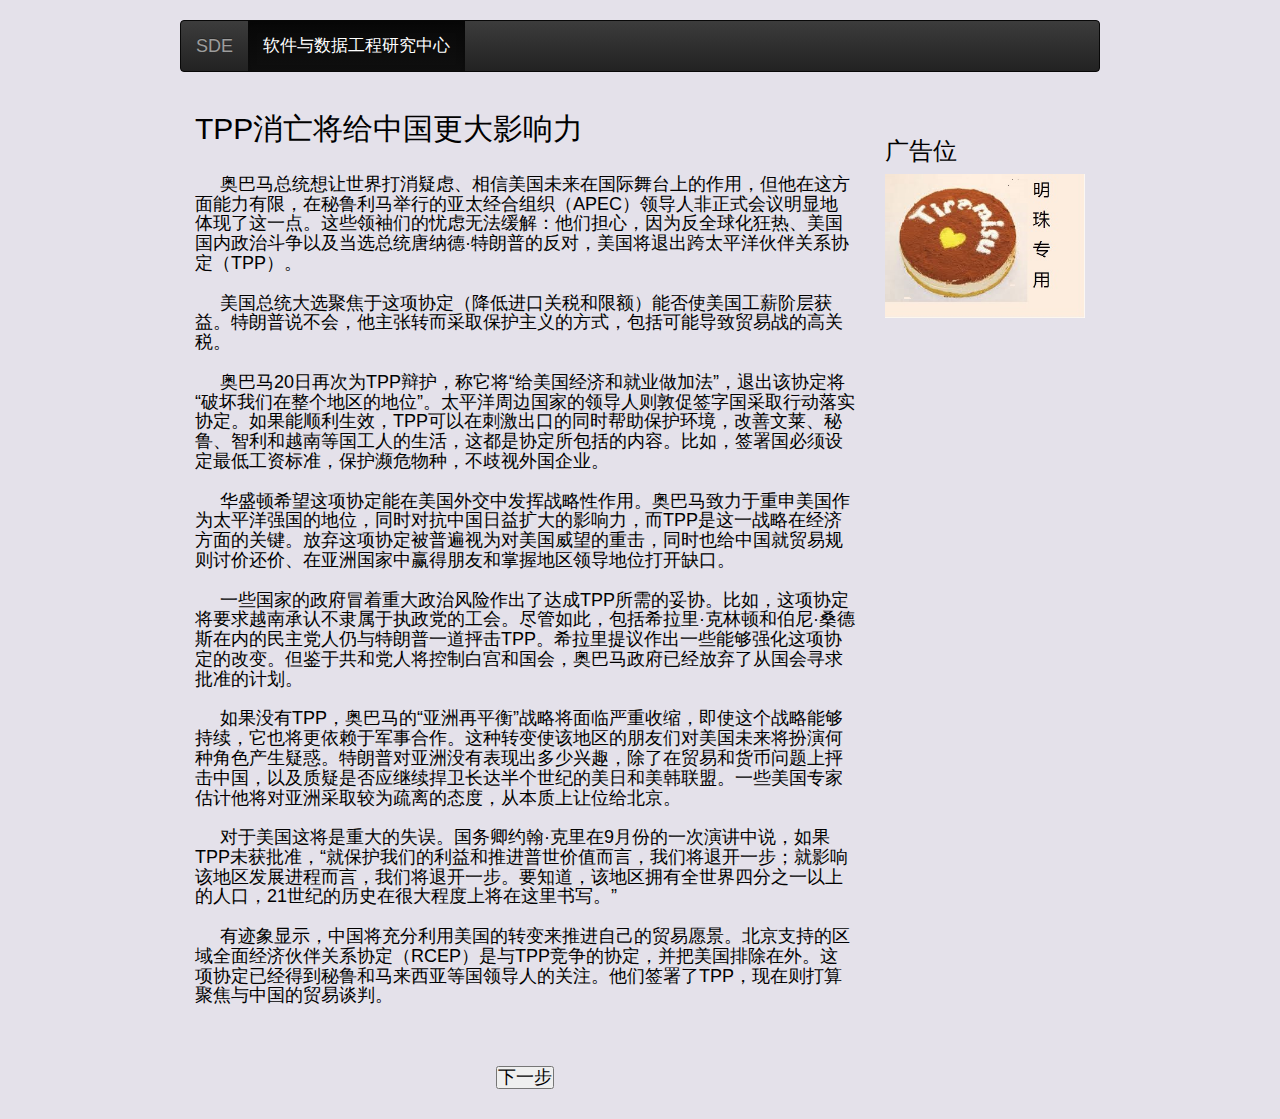
<file: Exper1/reading4.html>
<!DOCTYPE html>
<html>
<meta charset="UTF-8">

<head>
    <title>
        阅读理解页面
    </title>
</head>
<link href="css/bootstrap.min.css" rel="stylesheet" />
<link href="css/bootstrap-theme.min.css" rel="stylesheet" />
<link href="css/read.css" rel="stylesheet" />
<style>
* {
    margin: 0;
    padding: 0;
}

body {
    background-color: #E4E1EA;
    font: normal 17px/1.5 Calibri, Candara, Segoe, "华文中宋", "楷体", Optima, Arial, sans-serif;
    color: #000;
}
</style>

<body>
    <div class="container">
        <h1></h1>
        <nav class="navbar navbar-inverse">
            <!-- Brand and toggle get grouped for better mobile display -->
            <div class="navbar-header">
                <button type="button" class="navbar-toggle collapsed" data-toggle="collapse" data-target="#navbar-menu" aria-expanded="false">
                    <span class="sr-only">Toggle navigation</span>
                    <span class="icon-bar"></span>
                    <span class="icon-bar"></span>
                    <span class="icon-bar"></span>
                </button>
                <a class="navbar-brand" href="#">SDE</a>
            </div>
            <div id="navbar-menu" class="collapse navbar-collapse">
                <ul class="nav navbar-nav">
                    <li class="active"><a href="#">软件与数据工程研究中心</a></li>
                </ul>
            </div>
        </nav>
        <div id="content" class="row-fluid">
            <div class="col-md-9">
                <h2>TPP消亡将给中国更大影响力</h2>
                <h4>
            <br/>
 &nbsp&nbsp&nbsp&nbsp&nbsp奥巴马总统想让世界打消疑虑、相信美国未来在国际舞台上的作用，但他在这方面能力有限，在秘鲁利马举行的亚太经合组织（APEC）领导人非正式会议明显地体现了这一点。这些领袖们的忧虑无法缓解：他们担心，因为反全球化狂热、美国国内政治斗争以及当选总统唐纳德·特朗普的反对，美国将退出跨太平洋伙伴关系协定（TPP）。<br/>
 <br/>
&nbsp&nbsp&nbsp&nbsp&nbsp美国总统大选聚焦于这项协定（降低进口关税和限额）能否使美国工薪阶层获益。特朗普说不会，他主张转而采取保护主义的方式，包括可能导致贸易战的高关税。<br/>
 <br/>
&nbsp&nbsp&nbsp&nbsp&nbsp奥巴马20日再次为TPP辩护，称它将“给美国经济和就业做加法”，退出该协定将“破坏我们在整个地区的地位”。太平洋周边国家的领导人则敦促签字国采取行动落实协定。如果能顺利生效，TPP可以在刺激出口的同时帮助保护环境，改善文莱、秘鲁、智利和越南等国工人的生活，这都是协定所包括的内容。比如，签署国必须设定最低工资标准，保护濒危物种，不歧视外国企业。<br/>        
 <br/>
&nbsp&nbsp&nbsp&nbsp&nbsp华盛顿希望这项协定能在美国外交中发挥战略性作用。奥巴马致力于重申美国作为太平洋强国的地位，同时对抗中国日益扩大的影响力，而TPP是这一战略在经济方面的关键。放弃这项协定被普遍视为对美国威望的重击，同时也给中国就贸易规则讨价还价、在亚洲国家中赢得朋友和掌握地区领导地位打开缺口。<br/>
 <br/>
&nbsp&nbsp&nbsp&nbsp&nbsp一些国家的政府冒着重大政治风险作出了达成TPP所需的妥协。比如，这项协定将要求越南承认不隶属于执政党的工会。尽管如此，包括希拉里·克林顿和伯尼·桑德斯在内的民主党人仍与特朗普一道抨击TPP。希拉里提议作出一些能够强化这项协定的改变。但鉴于共和党人将控制白宫和国会，奥巴马政府已经放弃了从国会寻求批准的计划。<br/>
 <br/>
&nbsp&nbsp&nbsp&nbsp&nbsp如果没有TPP，奥巴马的“亚洲再平衡”战略将面临严重收缩，即使这个战略能够持续，它也将更依赖于军事合作。这种转变使该地区的朋友们对美国未来将扮演何种角色产生疑惑。特朗普对亚洲没有表现出多少兴趣，除了在贸易和货币问题上抨击中国，以及质疑是否应继续捍卫长达半个世纪的美日和美韩联盟。一些美国专家估计他将对亚洲采取较为疏离的态度，从本质上让位给北京。<br/>
 <br/>
&nbsp&nbsp&nbsp&nbsp&nbsp对于美国这将是重大的失误。国务卿约翰·克里在9月份的一次演讲中说，如果TPP未获批准，“就保护我们的利益和推进普世价值而言，我们将退开一步；就影响该地区发展进程而言，我们将退开一步。要知道，该地区拥有全世界四分之一以上的人口，21世纪的历史在很大程度上将在这里书写。”<br/>
 <br/>
&nbsp&nbsp&nbsp&nbsp&nbsp有迹象显示，中国将充分利用美国的转变来推进自己的贸易愿景。北京支持的区域全面经济伙伴关系协定（RCEP）是与TPP竞争的协定，并把美国排除在外。这项协定已经得到秘鲁和马来西亚等国领导人的关注。他们签署了TPP，现在则打算聚焦与中国的贸易谈判。<br/>
<br/><br/><br/>
                    <div align="center">
    <button class="butt"  align="center">下一步</button>
    </div>
　　</h4>
            </div>
            <div class="col-md-3">
                <br/>
                <h3>广告位</h3>
                <!-- <img src="pic/ad1.jpg" width="100%"> -->
                <img src="pic/xin.jpg" width="100%">
            </div>
        </div>
    </div>
</body>

</html>
</file>
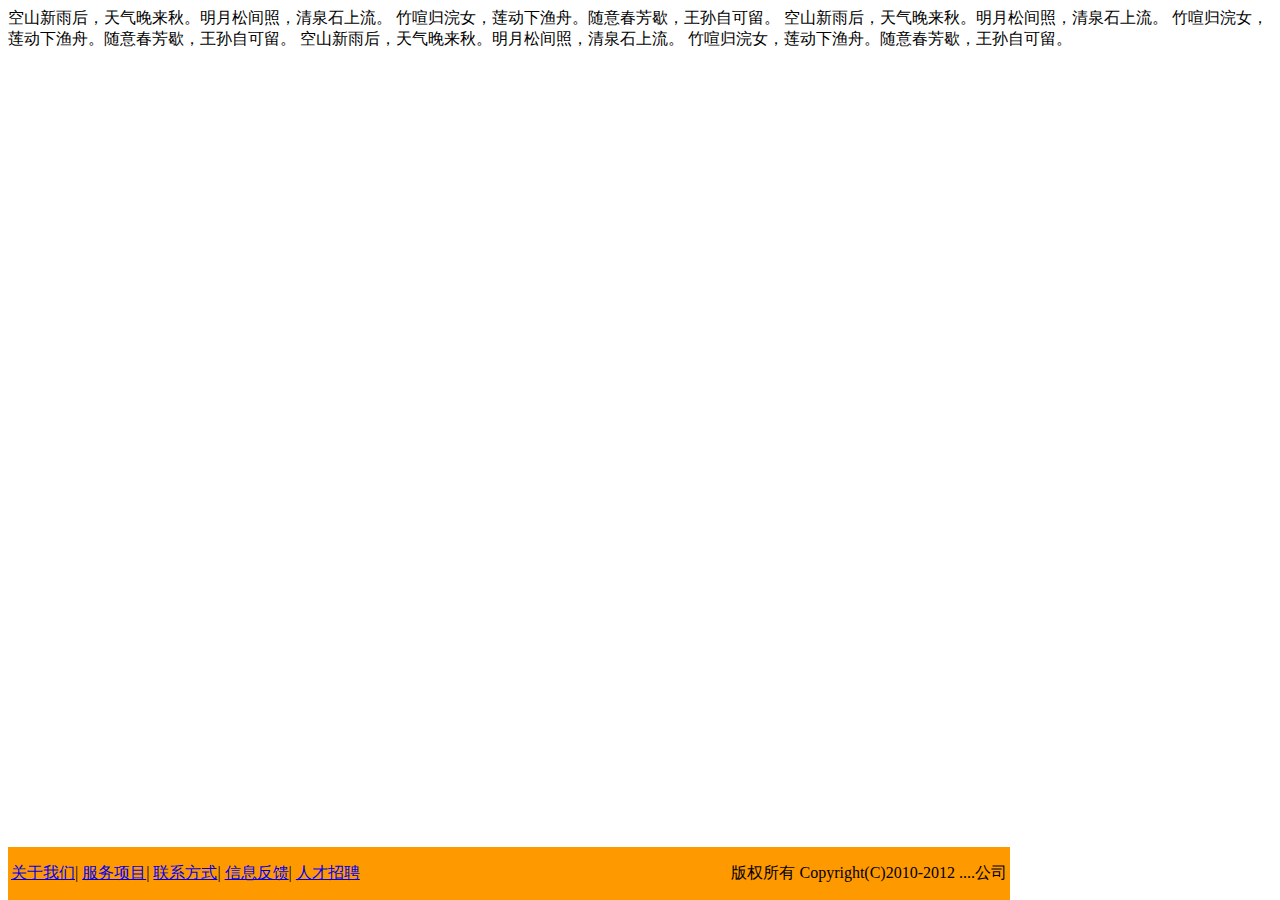
<file: Exper1/test.html>
<!DOCTYPE html PUBLIC "-//W3C//DTD XHTML 1.0 Transitional//EN" "http://www.w3.org/TR/xhtml1/DTD/xhtml1-transitional.dtd">
<html xmlns="http://www.w3.org/1999/xhtml">
 <head>
  <title> new document </title>
  <meta http-equiv="Content-Type" content="text/html;charset=UTF-8" />
  <meta name="author" content="" />
  <meta name="keywords" content="" />
  <meta name="description" content="" />
  <link rel="stylesheet" type="text/css" href="" />
  <style type="text/css"></style>
  <script type="text/javascript"></script>
 </head>
 <body>
     空山新雨后，天气晚来秋。明月松间照，清泉石上流。
     竹喧归浣女，莲动下渔舟。随意春芳歇，王孙自可留。
     空山新雨后，天气晚来秋。明月松间照，清泉石上流。
     竹喧归浣女，莲动下渔舟。随意春芳歇，王孙自可留。
     空山新雨后，天气晚来秋。明月松间照，清泉石上流。
     竹喧归浣女，莲动下渔舟。随意春芳歇，王孙自可留。
<!--固定-->
  <div style="position:fixed ; bottom:0px;width:1002" >
  <table  width="1002" height="53" align="center" bgcolor="#FF9900">
  <tr>
     <td>
        <a href="company.asp" target="_self">关于我们</a>|
        <a href="intro.asp" target="_self">服务项目</a>|
        <a href="contact.asp" target="_self">联系方式</a>|
        <a href="feedback.asp" target="_self">信息反馈</a>|
        <a href="job.asp" target="_self">人才招聘</a>
     </td>
     <td align="right">
         版权所有   Copyright(C)2010-2012 ....公司
     </td>
  </tr>
</table>
</div>
</body>
</html>
</file>
<file: Exper1/css/read.css>
.container {
  padding-right: 5px;
  padding-left: 5px;
  margin-right: auto;
  margin-left: auto;
}
@media (min-width: 768px) {
  .container {
    width: 740px;
  }
}
@media (min-width: 992px) {
  .container {
    width: 930px;
  }
}
@media (min-width: 1400px) {
  .container {
    width: 1340px;
  }
  @media (min-width: 1900px) {
  .container {
    width: 1400px;
  }
}
.container-fluid {
  padding-right: 5px;
  padding-left: 5px;
  margin-right: auto;
  margin-left: auto;
}

/*-----------------------------------*\
  $OBJECTS
\*-----------------------------------*/

.butt{
  padding: .75rem;
  margin: .375rem;

  background-color: transparent;
  border-radius: 4px;
}

  .butt:focus,{
    outline: none;
  }

.butt {
  border: 2px solid #f35626;
  line-height: 1.0;
  padding-left: 1.5rem;
  padding-right: 1.5rem;

  font-weight: 700;

  color: #f35626;

  cursor: pointer;
  -webkit-animation: hue 60s infinite linear;
}

  .butt--primary {
    background-color: #f35626;
    color: #fff;
  }

.bott{
  position:fixed;
  bottom: 0px;
  width:100%;
}

.input {
  position: relative;
  z-index: 1;
  display: inline-block;
  margin: 1em;
  max-width: 400px;
  width: calc(100% - 2em);
  vertical-align: top;
}

.input__field {
  position: relative;
  display: block;
  float: right;
  padding: 0.8em;
  width: 60%;
  border: none;
  border-radius: 0;
  background: #f0f0f0;
  color: #aaa;
  font-weight: bold;
  font-family: "Helvetica Neue", Helvetica, Arial, sans-serif;
  -webkit-appearance: none; /* for box shadows to show on iOS */
}

.input__field:focus {
  outline: none;
}

.input__label {
  display: inline-block;
  float: right;
  padding: 0 1em;
  width: 40%;
  color: #000;
  font-weight: bold;
  font-size: 90%;
  -webkit-touch-callout: none;
  -webkit-user-select: none;
  -khtml-user-select: none;
  -moz-user-select: none;
  -ms-user-select: none;
  user-select: none;
}

.input__label-content {
  position: relative;
  display: block;
  padding: 1.6em 0;
  width: 100%;
}

.graphic {
  position: absolute;
  top: 0;
  left: 0;
  fill: none;
}

.icon {
  color: #ddd;
  font-size: 150%;
}

/* Individual styles */

/* Haruki */

.input--haruki {
  margin: 4em 1em 1em;
}

.input__field--haruki {
  padding: 0.4em 0.25em;
  width: 100%;
  background: transparent;
  color: #000;
  font-size: 1.55em;
}

.input__label--haruki {
  position: absolute;
  width: 100%;
  text-align: left;
  pointer-events: none;
}

.input__label-content--haruki {
  -webkit-transition: -webkit-transform 0.3s;
  transition: transform 0.3s;
}

.input__label--haruki::before,
.input__label--haruki::after {
  content: '';
  position: absolute;
  left: 0;
  z-index: -1;
  width: 100%;
  height: 4px;
  background: #6a7989;
  -webkit-transition: -webkit-transform 0.3s;
  transition: transform 0.3s;
}

.input__label--haruki::before {
  top: 0;
}

.input__label--haruki::after {
  bottom: 0;
}

.input__field--haruki:focus + .input__label--haruki .input__label-content--haruki,
.input--filled .input__label-content--haruki {
  -webkit-transform: translate3d(0, -90%, 0);
  transform: translate3d(0, -90%, 0);
}

.input__field--haruki:focus + .input__label--haruki::before,
.input--filled .input__label--haruki::before {
  -webkit-transform: translate3d(0, -0.5em, 0);
  transform: translate3d(0, -0.5em, 0);
}

.input__field--haruki:focus + .input__label--haruki::after,
.input--filled .input__label--haruki::after {
  -webkit-transform: translate3d(0, 0.5em, 0);
  transform: translate3d(0, 0.5em, 0);
}
</file>
